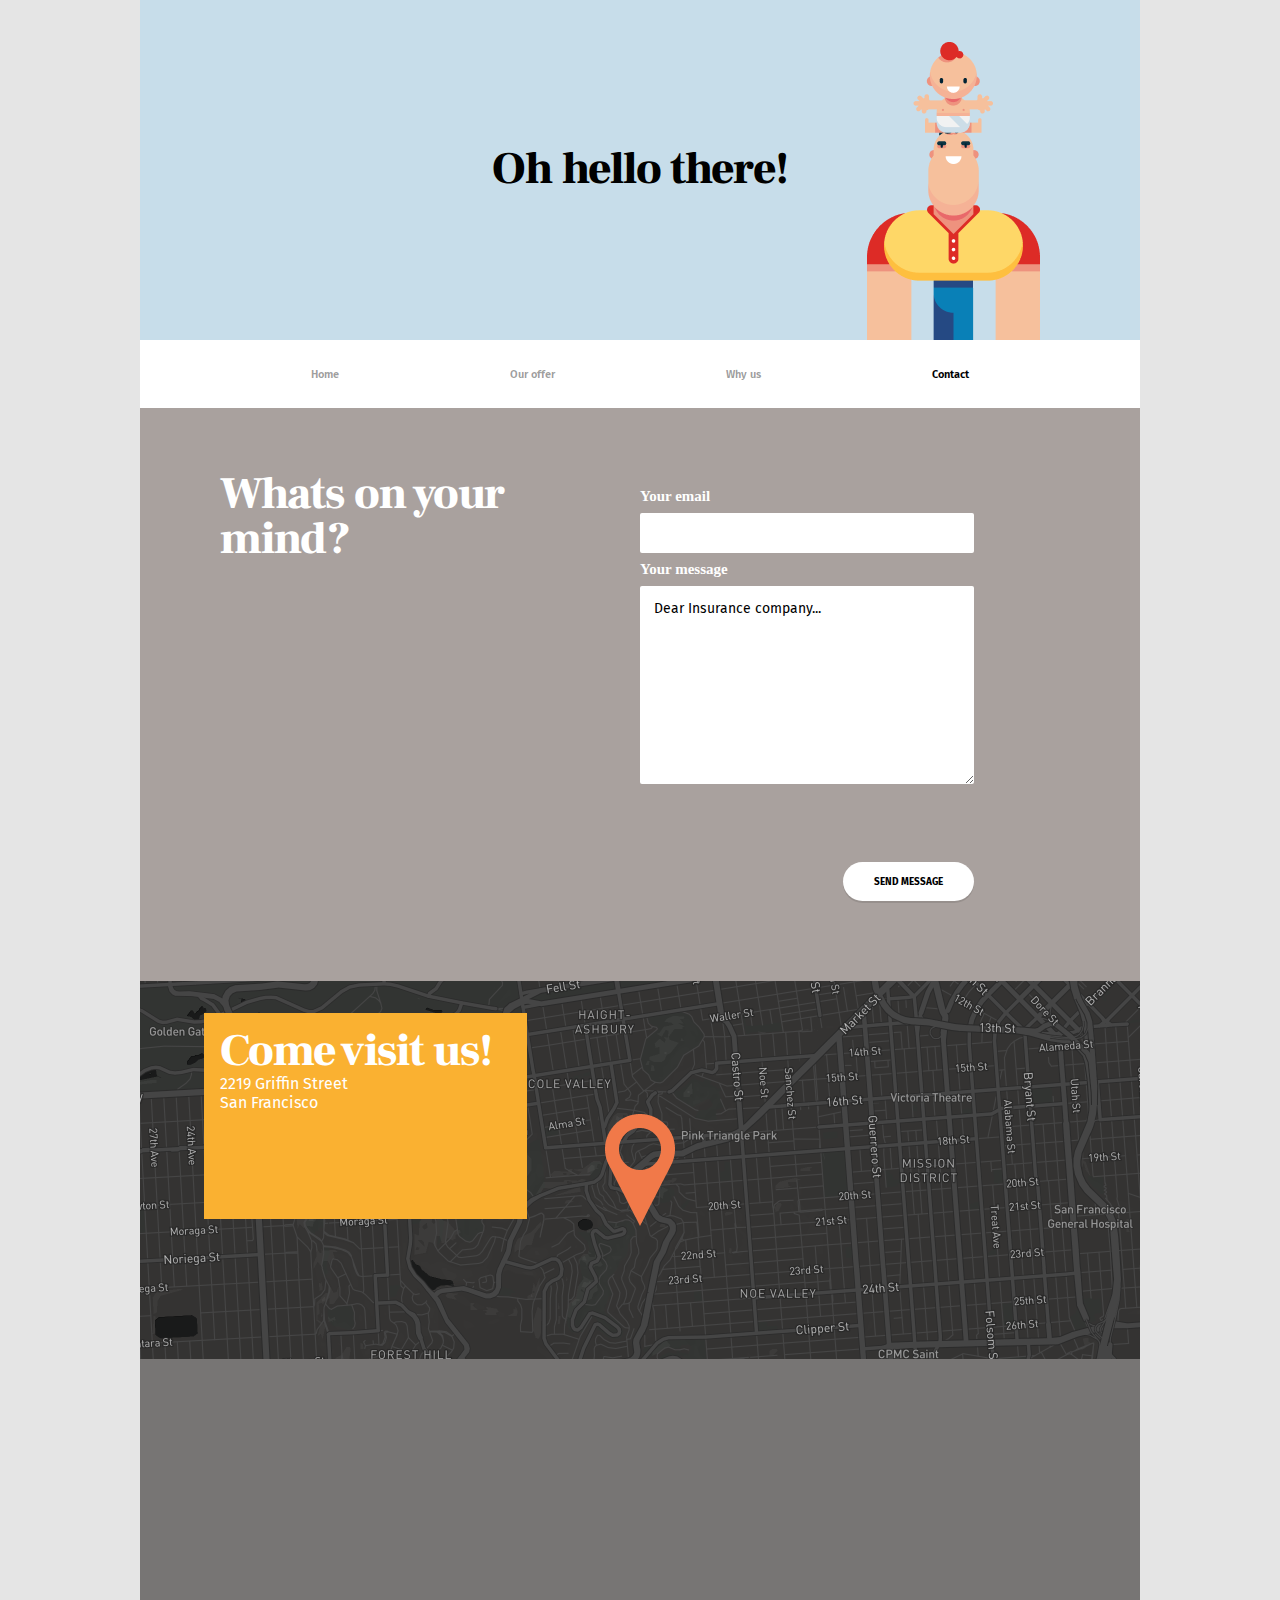
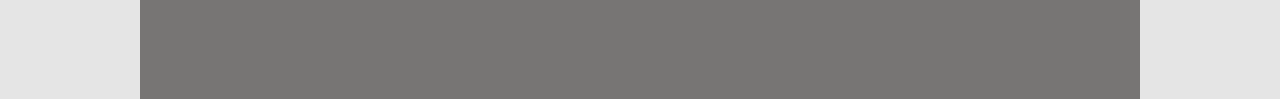
<file: contact.html>
<!DOCTYPE html>
<html lang="en">

<head>
    <meta charset="UTF-8">
    <meta http-equiv="X-UA-Compatible" content="IE=edge">
    <meta name="viewport" content="width=device-width, initial-scale=1.0">
    <link rel="stylesheet" href="style.css">
    <link rel="preconnect" href="https://fonts.googleapis.com">
    <link rel="preconnect" href="https://fonts.gstatic.com" crossorigin>
    <title>Contact Page</title>
</head>

<body>
    <div class="page-wrapper">
        <section class="contact-hero">
            <h1>Oh hello there!</h1>
            <img src="img/manandchild.png" alt="">
        </section>
        <nav class="nav-items">
            <li>Home</li>
            <li>Our offer</li>
            <li>Why us</li>
            <li class="nav-highlight">Contact</li>
        </nav>

        <section class="contact-form">
            <section class="contact-input">
                <h1>Whats on your mind?</h1>
                <form action="" class="contact-input_form">
                    <label for="email">Your email</label>
                    <input type="Email">
                    <label for="message">Your message</label>
                    <textarea name="" id="" cols="10" rows="10">Dear Insurance company...</textarea>

                    <button>SEND MESSAGE</button>
                </form>
            </section>
            <section class="map">
                <article class="address-card">
                    <h1>Come visit us!</h1>
                    <p>2219 Griffin Street<br>
                        San Francisco</p>
                </article>

                <img src="/img/needle.png" alt="">
            </section>
        </section>
        <footer class="contact-footer"></footer>
    </div>
</body>

</html>
</file>
<file: style.css>
@import url('https://fonts.googleapis.com/css2?family=Fira+Sans:wght@100;300;400;500;600;700;800;900&family=Frank+Ruhl+Libre:wght@700;900&display=swap');

:root {
    --clr-primary-400: rgba(0, 0, 0, 0.4);
    --clr-primary-500: rgba(0, 0, 0, 0.5);
    --clr-primary-600: rgba(0, 0, 0, 0.6);
    --clr-primary-700: rgba(0, 0, 0, 0.7);
    --clr-primary-800: rgba(0, 0, 0, 0.8);
    --clr-primary-900: rgba(0, 0, 0, 0.9);
    --clr-primary: rgba(0, 0, 0, 1);
    --clr-secondary: rgba(255, 255, 255, 1);

    --bg-blue: rgba(199, 221, 234, 1);
    --bg-orange: rgba(241, 121, 73, 1);
    --bg-yellow: rgba(250, 177, 49, 1);
    --bg-lightgray: rgba(235, 235, 235, 1);
    --bg-gray: rgba(169, 161, 158, 1);
    --bg-darkgray: rgba(119, 117, 116, 1);

    --fs-100: 0.625rem;
    --fs-200: 0.688rem;
    --fs-300: 0.875rem;
    --fs-400: 1.063rem;
    --fs-500: 2rem;
    --fs-700: 2.188rem;
    --fs-900: 2.813rem;
}
* {
    box-sizing: border-box;
    margin: 0;
    padding: 0;
}

h1 {
    font-family: 'Frank Ruhl Libre', sans-serif;
    font-size: var(--fs-900);
    font-weight: 900;
    line-height: 100%;
    letter-spacing: -0.02em;
}
h2,
h3,
h4 {
    font-family: 'Frank Ruhl Libre', sans-serif;
    font-weight: 700;
}
p,
span,
button {
    font-family: 'Fira Sans', sans-serif;
}
button {
    background-color: var(--clr-secondary);
    border: none;
    border-radius: 100px;
    width: 131px;
    height: 39px;
    text-transform: uppercase;
    font-weight: 700;
    font-size: var(--fs-100);
    box-shadow: 0 2px 0 rgba(0, 0, 0, 0.1);
    margin-top: 7em;
}
footer {
    width: 100%;
    height: 340px;
    background: var(--bg-darkgray);
}
body {
    width: 100vw;
    height: 100vh;
    background: #e5e5e5;
    position: relative;
    list-style: none;
}
.page-wrapper {
    max-width: 1000px;
    height: 100vh;
    position: absolute;
    inset: 0;
    margin: auto;
}
.hero {
    width: 100%;
    height: 544px;
    display: flex;
}
.hero_left {
    background: var(--bg-blue);
    flex: 1;
    position: relative;
    padding: 4rem 5rem;
}
.hero_left p {
    color: var(--clr-primary-600);
    font-size: var(--fs-300);
    line-height: 24px;
    padding-right: 4.7rem;
    margin-top: 1em;
}
.hero_left span {
    color: var(--clr-secondary);
}
.hero_left img {
    position: absolute;
    bottom: 0;
    right: 0;
    width: 286px;
    height: 279px;
}
.hero_right {
    width: 50%;
}
.hero_right > * {
    height: 50%;
    display: flex;
    flex-direction: column;
    justify-content: center;
    align-items: center;
}
.hero_right h3 {
    color: var(--clr-secondary);
    font-size: var(--fs-500);
}
.hero_right p {
    font-size: var(--fs-200);
}
.hero_right article:first-of-type {
    background: var(--bg-orange);
}
.hero_right article:last-of-type {
    background: var(--bg-yellow);
}



.main-grid {
    position: relative;
    height: 80.75rem;
}
.main-grid > * {
    padding: 5rem;
}
.cards-container {
    position: absolute;
    inset: 0;
    margin: auto;
    display: grid;
    grid-template-columns: repeat(3, 1fr);
    height: 300px;
    gap: 1em;
    padding: 0 5rem;
}
.card {
    margin-top: -2rem;
    background: var(--clr-secondary);
    display: flex;
    flex-direction: column;
    justify-content: center;
    align-items: center;
    width: 256px;
    height: 100%;
    padding: 1rem;
    border-radius: 5px;
    box-shadow: 0px 4px 4px rgba(0, 0, 0, 0.1);
}
.card figure {
    width: 236px;
    height: 150px;
    object-fit: contain;
    text-align: center;
    padding: 1em;
    margin-top: -6rem;
    margin-bottom: 1em;
    overflow: hidden;
    border-radius: 4px;
}
.card .card_img.blue {
    background: var(--bg-blue);
}
.card .card_img.yellow {
    background: var(--bg-yellow);
}
.card .card_img.orange {
    background: var(--bg-orange);
}
.card img {
    width: 6rem;
}
.card_info {
    text-align: center;
}
.card p {
    font-size: var(--fs-200);
    color: var(--clr-primary-400);
    margin-top: 1em;
}
.info {
    background: var(--bg-gray);
    display: grid;
    grid-template-columns: 1fr 1fr;
    gap: 1em;
    height: 47.5%;
}
.info div {
    padding-right: 2em;
    color: var(--clr-secondary);
}
.info p {
    padding: 0 3em;
    line-height: 24px;
}
.about {
    background: var(--bg-yellow);
    height: 52.5%;
    display: flex;
    flex-direction: column;
    justify-content: center;
    align-items: center;
    gap: 1rem;
}
.about h1 {
    color: var(--clr-secondary);
}
.about p {
    padding: .5rem 10rem;
    text-align: center;
}




/* Contact Page */

.contact-hero {
    background: var(--bg-blue);
    height: 340px;
    display: flex;
    justify-content: center;
    align-items: center;
    position: relative;
}
.contact-hero img {
    position: absolute;
    bottom: 0;
    right: 10%;
}
.nav-items {
    background: var(--clr-secondary);
    height: 68px;
    display: flex;
    justify-content: space-evenly;
    align-items: center;
    font-family: 'Fira Sans', sans-serif;
}
.nav-items li {
    color: var(--clr-primary-400);
    font-size: var(--fs-200);
    font-weight: 600;
}
.nav-items .nav-highlight {
    color: var(--clr-primary);
}
.contact-form {
    height: 951px;
    background: var(--bg-gray);
    display: flex;
    flex-direction: column;
}
.contact-input {
    display: grid;
    grid-template-columns: 1fr 1fr;
}
.contact-input h1 {
    padding: 4rem 5rem;
    color: var(--clr-secondary);
}
.contact-input_form {
    display: flex;
    flex-direction: column;
    gap: .5em;
    max-width: 334px;
    padding: 5rem 0;
}
.contact-input_form input {
    height: 40px;
    border-radius: 2px;
    border: none;
}
.contact-input_form label {
    color: var(--clr-secondary);
    font-size: 15px;
    font-weight: 700;
}
.contact-input_form textarea {
    border: none;
    border-radius: 2px;
    padding: 1em;
    font-family: 'Fira Sans', sans-serif;
    font-weight: 400;
    font-size: var(--fs-300);
}
.contact-input_form button {
    margin-left: auto;
}
.map {
    background-image: url(/img/map.png);
    background-repeat: no-repeat;
    padding: 2rem 4rem 8rem;
    position: relative;
    height: 407px;
}
.map .address-card {
    background: var(--bg-yellow);
    width: 323px;
    height: 206px;
    color: var(--clr-secondary);
    padding: 1em;
}
.map img {
    position: absolute;
    inset: 0;
    margin: auto;
}
</file>
